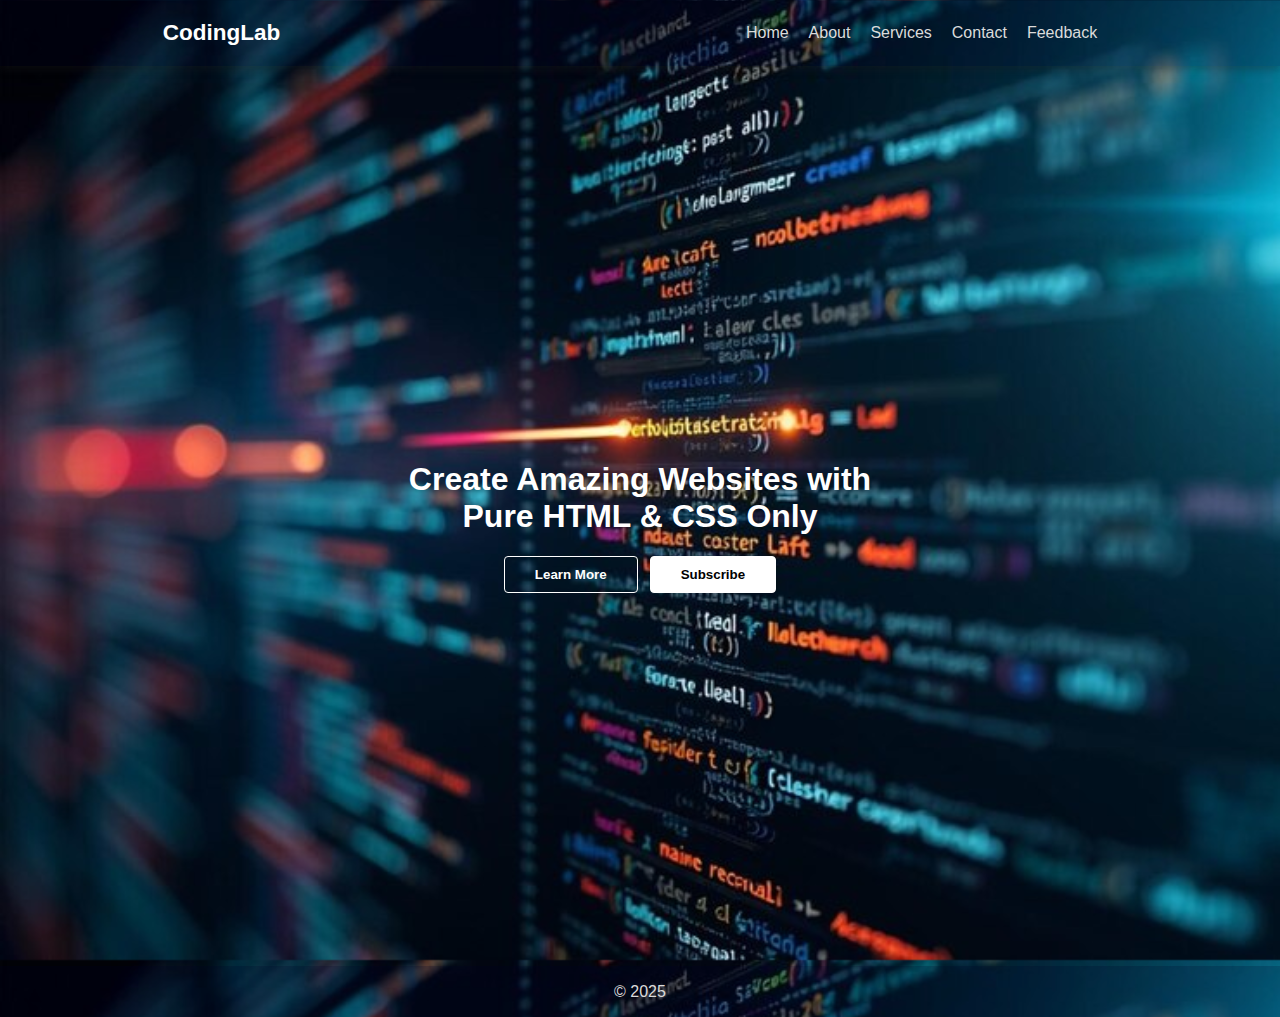
<file: index.html>
<!DOCTYPE html>
<html lang="en">
  <head>
    <meta charset="UTF-8" />
    <meta name="viewport" content="width=device-width, initial-scale=1.0" />
    <title>Document</title>
    <link rel="stylesheet" href="style.css" />
  </head>
  <body>
    <nav>
      <div class="logo">
        <h2>CodingLab</h2>
      </div>

      <ul>
        <li><a href="">Home</a></li>
        <li></li>
        <li><a href="">About</a></li>
        <li></li>
        <li><a href="">Services</a></li>
        <li></li>
        <li><a href="">Contact</a></li>
        <li></li>
        <li><a href="">Feedback</a></li>
        <li></li>
      </ul>
    </nav>

    <div class="contents">
      <h1>Create Amazing Websites with <br> Pure HTML & CSS Only</h1>
      <div class="but">
        <button class="btn">Learn More</button>
        <button class="btn1">Subscribe</button>
      </div>
    </div>
    <footer>
      <p>&copy; 2025</p>
    </footer>
  </body>
</html>
</file>
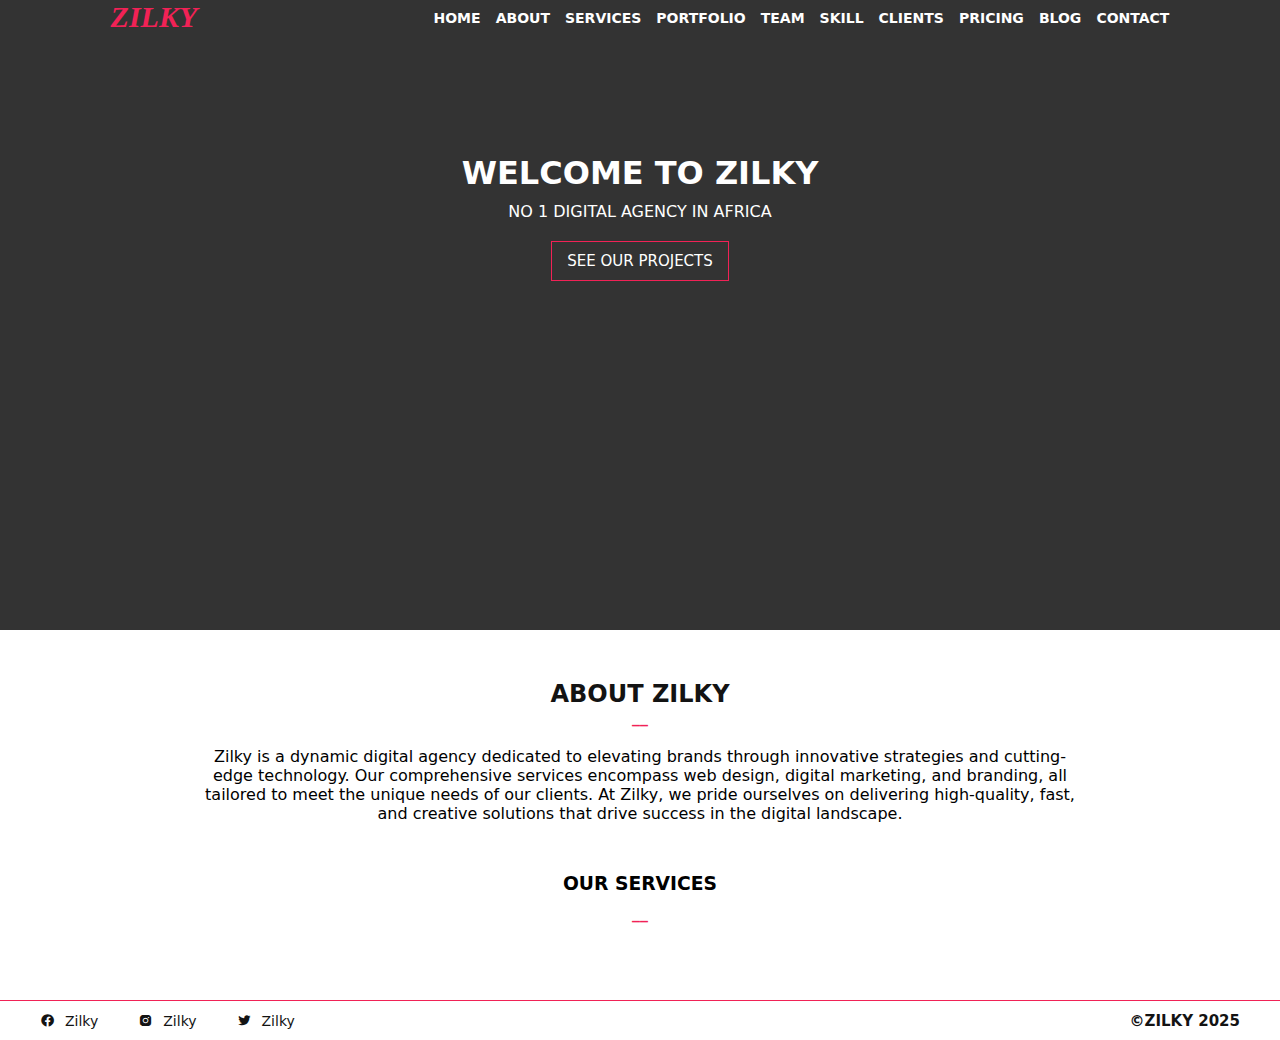
<file: Task2/index.html>
<!DOCTYPE html>
<html lang="en">
  <head>
    <meta charset="UTF-8" />
    <meta name="viewport" content="width=device-width, initial-scale=1.0" />
    <title>Zilky Digital Agency</title>
    <link rel="stylesheet" href="style.css" />
    <link
      href="https://unpkg.com/boxicons@2.1.4/css/boxicons.min.css"
      rel="stylesheet"
    />
  </head>
  <body>
    <div class="upper-area">
      <nav>
        <p class="logo">ZILKY</p>

        <ul>
          <li><a href="#" target="_blank">HOME</a></li>
          <li><a href="#" target="_blank">ABOUT</a></li>
          <li><a href="#" target="_blank">SERVICES</a></li>
          <li><a href="#" target="_blank">PORTFOLIO</a></li>
          <li><a href="#" target="_blank">TEAM</a></li>
          <li><a href="#" target="_blank">SKILL</a></li>
          <li><a href="#" target="_blank">CLIENTS</a></li>
          <li><a href="#" target="_blank">PRICING</a></li>
          <li><a href="#" target="_blank">BLOG</a></li>
          <li><a href="#" target="_blank">CONTACT</a></li>
        </ul>
      </nav>

      <div class="content1">
        <h1>WELCOME TO ZILKY</h1>
        <h4>NO 1 DIGITAL AGENCY IN AFRICA</h4>
        <a href="#" target="_blank">SEE OUR PROJECTS</a>
      </div>
    </div>

    <div class="lower-area">
      <h2>ABOUT ZILKY</h2>
      <p class="dash">__</p>
      <p class="about-discription">
        Zilky is a dynamic digital agency dedicated to elevating brands through innovative strategies and cutting-edge technology. Our comprehensive services encompass web design, digital marketing, and branding, all tailored to meet the unique needs of our clients. At Zilky, we pride ourselves on delivering high-quality, fast, and creative solutions that drive success in the digital landscape.
      </p>
      <h3>OUR SERVICES</h3>
      <p class="dash">__</p>
      <div class="icons">
        <div class="icon">
          <i class="bx bx-sitemap bx-rotate-90"></i>
          <a href="">WEB DEVELOPMENT</a>
          <p>
            At Zilky, we specialize in delivering comprehensive web development services tailored to your unique business needs. Our team of experienced developers excels in creating responsive, user-friendly websites that not only captivate your audience but also drive engagement and conversions. From custom website development to seamless content management system (CMS) integration, we ensure your online presence is robust, scalable, and aligned with your brand identity. Partner with Zilky to transform your digital vision into a reality.
          </p>
        </div>
        <div class="icon">
          <i class="bx bxs-camera bx-flip-horizontal"></i><br />
          <a href="">PHOTOGRAPHY</a>
          <p>
            At Zilky, we offer professional photography services designed to capture and convey your brand's unique story. Our skilled photographers specialize in various genres, including product, corporate, and event photography, ensuring high-quality images that resonate with your target audience. We utilize state-of-the-art equipment and techniques to deliver visually compelling content that enhances your brand's identity and marketing efforts.
          </p>
        </div>
        <div class="icon">
          <i class="bx bxl-digitalocean"></i><br />
          <a href="">DIGITAL MEDIA</a>
          <p>
            At Zilky, we offer comprehensive digital media services designed to enhance your brand's online presence and engagement. Our team specializes in creating and managing high-quality content across various platforms, including social media, websites, and digital advertising channels. We develop tailored strategies that align with your business objectives, ensuring effective communication with your target audience. By leveraging the latest digital tools and trends, we aim to boost your brand's visibility and drive meaningful interactions.
          </p>
        </div>
        <div class="icon">
          <i class="bx bx-line-chart"></i>
          <a href="">ONLINE MARKETING</a>
          <p>
            At Zilky, we offer comprehensive online marketing services designed to enhance your brand's digital presence and drive measurable results. Our expert team specializes in crafting tailored strategies that encompass search engine optimization (SEO), pay-per-click (PPC) advertising, social media marketing, content creation, and email campaigns. By leveraging data-driven insights and the latest industry trends, we ensure your brand effectively reaches and engages its target audience, ultimately boosting conversions and fostering growth.
          </p>
        </div>
      </div>
    </div>

    <footer>
      <div>
        <div class="div1">
          <i class="bx bxl-facebook-circle"></i>
          <a href="facebook.com" target="_blank">Zilky</a>
        </div>
        <div class="div1">
          <i class="bx bxl-instagram-alt"></i>
          <a href="instagram.com" target="_blank">Zilky</a>
        </div>
        <div class="div1">
          <i class="bx bxl-twitter"></i>
          <a href="X.com" target="_blank">Zilky</a>
        </div>
      </div>
      <p>&copy;ZILKY 2025</p>
    </footer>
  </body>
</html>
</file>
<file: style.css>
body {
  background-image: url(./innovative-code-development-closeup-view-programming-action_670902-425.jpg);
  background-size: cover;
  width: 100%;
  height: 100vh;
  margin: 0px;
  font-family: Arial, Helvetica, sans-serif;
}

nav {
  display: flex;
  align-items: center;
  justify-content: space-around;
  border-bottom: 1px solid rgba(0, 0, 0, 0);
  background: rgba(0, 0, 41, 0.2);
  height: 65px;
  box-shadow: 0 4px 8px rgba(31, 31, 31, 0.3);
}

/* nav::after{
    position: absolute;
    background: linear-gradient(to right, transparent, rgba(0,0,0,0.1), transparent);
} */

.logo {
  color: white;
  font-weight: 900;
  font-size: 15px;
  /* margin-right: 150px; */
}

h1 {
  color: white;
  text-align: center;
  font-family: Arial, Helvetica, sans-serif;
}

ul {
  display: flex;
  list-style-type: none;
  align-items: center;
  margin-left: 100px;
  justify-content: space-around;
}

ul a {
  text-decoration: none;
  color: rgb(219, 219, 219);
  margin-right: 20px;
}

a:hover {
  color: rgb(98, 226, 243);
  transition: color 0.3s ease-in-out;
  text-decoration: underline;
}

a:active{
  color: orangered ;
  text-decoration: none;
}

.contents {
  /* padding-top: 170px;
  text-align: center;
  padding-bottom: 50px; */
  display: flex;
  flex-direction: column;
  align-items: center;
  justify-content: center;
  min-height: 100%;
}

.btn {
  padding: 10px 30px;
  background-color: transparent;
  color: white;
  font-weight: 700;
  border: 1px solid white;
  border-radius: 4px;
  margin-right: 6px;
  cursor: pointer;
  transition: background-color 0.3s ease-in, transform 0.3s ease-in;
}
.btn1 {
  padding: 10px 30px;
  background-color: white;
  color: black;
  font-weight: 700;
  border: 1px solid white;
  border-radius: 4px;
  margin-left: 6px;
  cursor: pointer;
  transition: background-color 0.3s ease-in, transform 0.3s ease-in;
}

.but {
  display: flex;
}

.btn:hover {
  background: rgba(255, 255, 255, 0.4);
  color: rgb(230, 230, 230);
  transform: scale(1.1);
}
.btn1:hover {
  background: rgba(255, 255, 255, 0.5);
  color: rgb(32, 32, 32);
  transform: scale(1.1);
}

.btn:active footer {
  text-align: center;
  color: rgb(219, 219, 219);
  height: 50px;
  width: 100%;
  line-height: 30px;
  position: relative;
  border-top: 1px solid rgba(0, 0, 0, 0);
  background: rgba(0, 0, 41, 0.2);
}

footer {
  text-align: center;
  color: rgb(219, 219, 219);
  border-top: 1px solid rgba(0, 0, 0, 0);
  background: rgba(0, 0, 41, 0.2);
  height: 50px;
}
</file>
<file: Task2/style.css>
* {
  box-sizing: border-box;
  margin: 0;
  padding: 0;
}

html,
body {
  height: 100vh;
}

body {
  margin: 0;
  padding: 0;
  width: 100%;
  font-family: system-ui, -apple-system, BlinkMacSystemFont, "Segoe UI", Roboto,
    Oxygen, Ubuntu, Cantarell, "Open Sans", "Helvetica Neue", sans-serif;
  background: rgb(255, 255, 255);
}

.upper-area {
  background: url(https://images.unsplash.com/photo-1519389950473-47ba0277781c?w=500&auto=format&fit=crop&q=60&ixlib=rb-4.0.3&ixid=M3wxMjA3fDB8MHxzZWFyY2h8N3x8dGVjaHxlbnwwfHwwfHx8MA%3D%3D);
  height: 70%;
  background-size: contain;
  position: relative;
}

.upper-area::before {
  content: "";
  position: absolute;
  top: 0;
  left: 0;
  width: 100%;
  height: 100%;
  background: rgba(0, 0, 0, 0.8);
  /* z-index: 1; */
}

.upper-area * {
  position: relative;
  z-index: 2;
}

nav {
  display: flex;
  justify-content: space-around;
  align-items: center;
  margin: 0;
  padding: 0;
}

.logo {
  font-size: 30px;
  font-weight: bolder;
  margin: 0;
  font-family: ar;
  font-style: italic;
  color: rgb(241, 34, 86);
}

nav ul {
  display: flex;
  list-style-type: none;
}

nav ul li {
  margin-left: 15px;
}

nav ul a {
  text-decoration: none;
  color: white;
  display: inline-block;
  font-weight: 600;
  font-size: 14px;
}

nav ul a:hover {
  color: rgb(255, 0, 106);
  transition: color 0.3s ease-in-out, transform 0.3s ease-in-out;
  transform: scale(0.9);
}

.content1 {
  text-align: center;
  color: white;
  margin-top: 120px;
}

.content1 a {
  text-decoration: none;
  margin-top: 10px;
  padding: 10px 15px;
  border: 1px solid rgb(241, 34, 86);
  background: transparent;
  color: white;
  font-weight: 400;
  font-size: 15px;
  display: inline-block;
}

.content1 a:hover {
  transition: transform 0.3s ease-in-out;
  transform: scale(1.1);
  border: 1px solid white;
  color: rgb(241, 34, 86);
  font-weight: 600;
}

.content1 h1,
h4 {
  margin: 0;
}

.content1 h4 {
  margin: 10px;
  font-weight: 400;
}

h2 {
  margin: 0;
  color: rgb(19, 19, 19);
}

i {
  border: 1px solid rgb(241, 34, 86);
  padding: 20px;
  border-radius: 50px;
}

.about-discription {
  margin: 0;
  margin-bottom: 20px;
}

h3{
  margin-top: 50px;
  margin-bottom: 10px;
}

.icons {
  display: flex;
  gap: 40px;
  margin-top: 40px;
}

.icons a {
  display: inline-block;
  margin-top: 10px;
  margin-bottom: 10px;
  font-weight: 500;
  text-decoration: none;
  color: rgb(19, 19, 19);
}

.icon a:hover {
  color: black;
  transition: color 0.3s ease-in-out, transform 0.3s ease-in-out;
  transform: scale(0.8);
  font-weight: 700;
}

.icon {
  width: 100%;
  text-align: center;
}

.lower-area {
  text-align: center;
  margin: 50px 200px;
  height: 30%;
  overflow: auto;
}

.dash {
  margin: 0;
  color: rgb(241, 34, 86);
  font-weight: 900;
  margin-bottom: 20px;
}

footer {
  border-top: 1px solid rgb(241, 34, 86);
  height: 40px;
  display: flex;
  justify-content: space-between;
  align-items: center;
  font-size: 15px;
  font-weight: 700;
  color: rgb(19, 19, 19);
}

footer p {
  margin-right: 40px;
}

footer i {
  border: none;
  padding: 0;
  margin: 0;
}

footer a {
  font-weight: 500;
  text-decoration: none;
  color: rgb(19, 19, 19);
  font-size: 14px;
}

footer a:hover {
  color: rgb(241, 34, 86);
}

.div1:hover {
  border: none;
  transition: color 0.3s ease-in-out, transform 0.3s ease-in-out;
  transform: scale(1.1);
}

footer div {
  display: flex;
}

.div1 {
  display: flex;
  align-items: center;
  margin-left: 40px;
}

.div1 i {
  margin-right: 10px;
}
</file>
